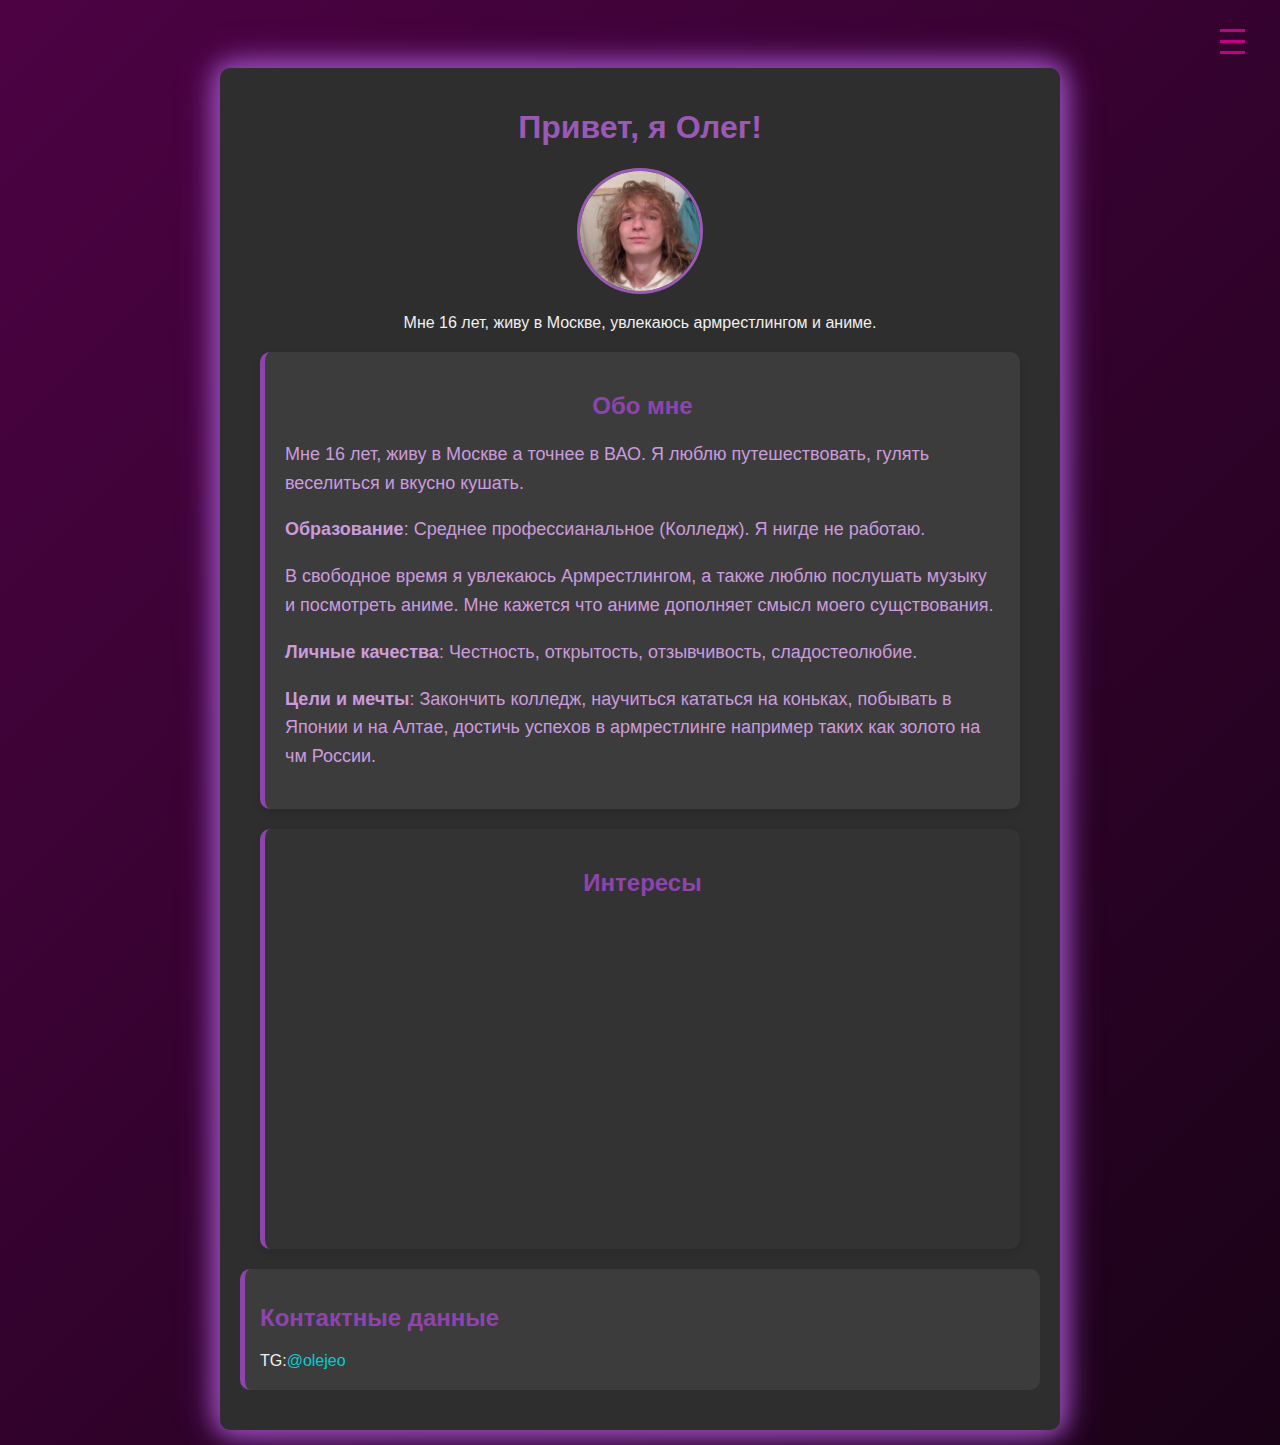
<file: index.html>
<!DOCTYPE html>
<html lang="ru">
<head>
    <meta charset="UTF-8">
    <meta name="viewport" content="width=device-width, initial-scale=1.0">
    <meta name="description" content="Личное портфолио Олега - молодого человека из Москвы, увлекающегося армрестлингом, аниме и путешествиями.">
    <meta name="keywords" content="портфолио, Олег, Москва, армрестлинг, аниме, путешествия">
    <title>Мое Портфолио</title>
    <link rel="stylesheet" href="style.css">
</head>
<body>
    <main>

    <div class="header">
        <div id="hamburger" class="hamburger">
            <div class="line"></div>
            <div class="line"></div>
            <div class="line"></div>
        </div>
    </div>

    <nav id="nav-links" class="nav-links">
        <ul>
            <li><a href="index.html">главная</a></li>
            <li><a href="portfolio.html">Портфолио</a></li>
            <li><a href="index2.html">Частые вопросы</a></li>
            <li><a href="services.html">Услуги</a></li>
        </ul>
    </nav>





    <div class="container">
        <header>
            <div itemscope itemtype="https://schema.org/Person">
                <h1 itemprop="name">Привет, я Олег!</h1>
                <img src="photo_5314515528058006162_y.jpg" alt="Моя фотография" class="profile-photo" itemprop="image">
                <p itemprop="description">Мне 16 лет, живу в Москве, увлекаюсь армрестлингом и аниме.</p>
            </div>
        </header>
        
        <section class="about-me">
            <h2>Обо мне</h2>
            
            <p>Мне 16 лет, живу в Москве а точнее в ВАО. Я люблю путешествовать, гулять веселиться и вкусно кушать.</p>
            <p><strong>Образование</strong>: Среднее профессианальное (Колледж). Я нигде не работаю.</p>
            <p>В свободное время я увлекаюсь Армрестлингом, а также люблю послушать музыку и посмотреть аниме. Мне кажется что аниме дополняет смысл моего сущствования.</p>
            <p><strong>Личные качества</strong>: Честность, открытость, отзывчивость, сладостеолюбие.</p>
            <p><strong>Цели и мечты</strong>: Закончить колледж, научиться кататься на коньках, побывать в Японии и на Алтае, достичь успехов в армрестлинге например таких как золото на чм России.</p>
        </section>

        

        <section class="interests">
            <h2>Интересы</h2>
            <ul>
                <li>Спорт</li>
                <li>Учёба</li>
                <li>Путешествия</li>
                <li>Аниме</li>
                <li>Музыка</li>
                <li>Тренажерный зал</li>
                <li>Отдых, например каток</li>
            </ul>
        </section>

        <section class="contact">
            <h2>Контактные данные</h2>
            <p>TG:<a target="_blank" href="https://t.me/olejeo">@olejeo</a></p> 
        </section>

    </div>

</main>





<script src="script.js" ></script>
</body>
</html>
</file>
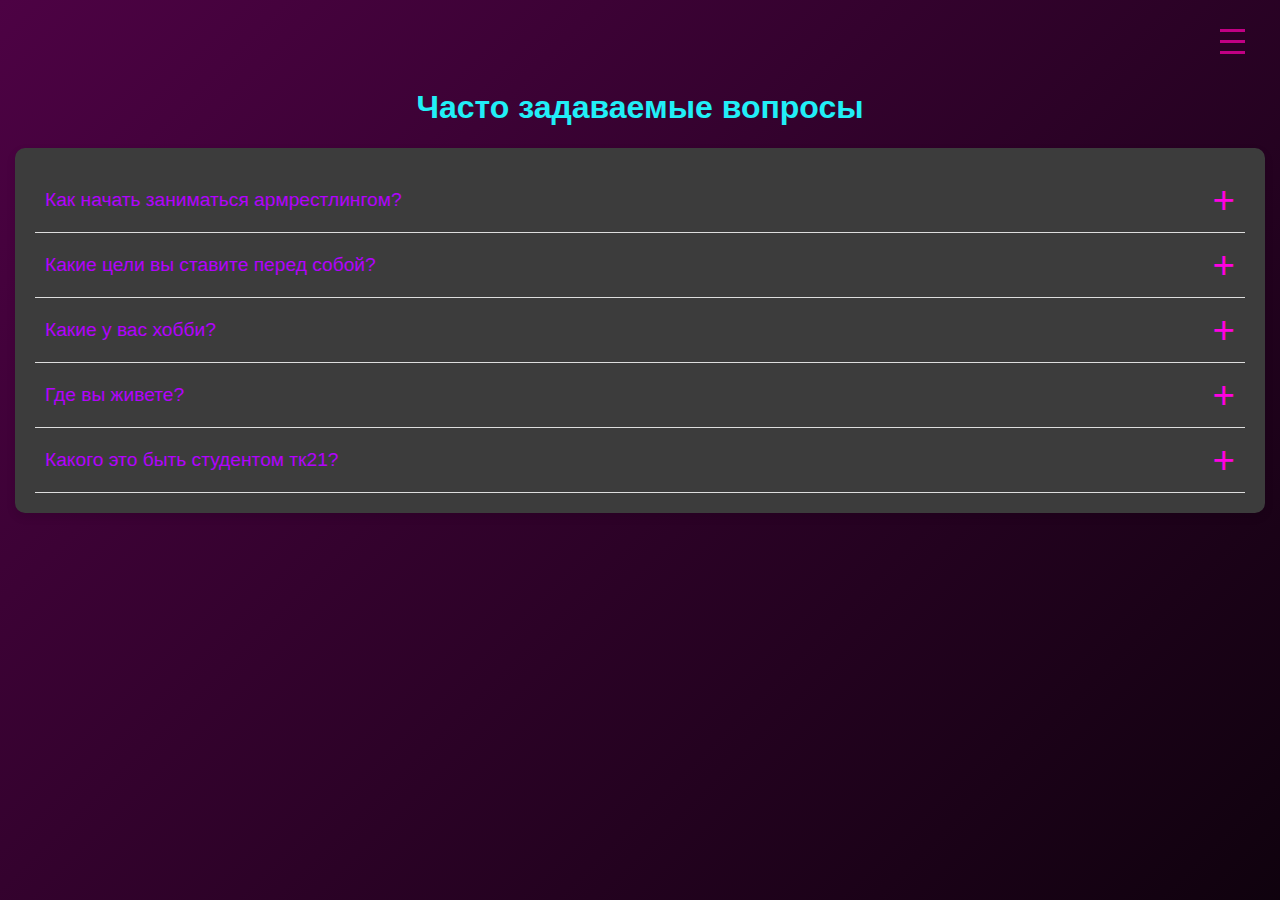
<file: index2.html>
<!DOCTYPE html>
<html lang="ru">
<head>
    <meta charset="UTF-8">
    <meta name="viewport" content="width=device-width, initial-scale=1.0">
    <title>Олег FAQ</title>
    <style>

.faq {
    margin-top: 20px;
    padding: 20px;
    background-color: #3c3c3c;
    border-radius: 10px;
}

.faq summary {
    color: #bd5be7;
    font-size: 1.2em;
    cursor: pointer;
    list-style: none;
    padding: 10px;
    border-bottom: 1px solid #ddd;
    transition: background-color 0.3s ease;
}

.faq summary::marker {
    display: none;
}

.faq summary:hover {
    background-color: #5e5e5e;
}

.faq details[open] summary {
    background-color: #5e5e5e;
}

.faq p {
    font-size: 18px;
    line-height: 1.6;
    color: #cb9bdd;
    padding: 10px;
    border-bottom: 1px solid #ddd;
}






.header {
    right: 0;
    position: sticky;
    top: 0;
    right: 0;
    display: flex;
    justify-content: flex-end; 
    padding: 10px 20px;
    z-index: 9999;
}

.hamburger {
    cursor: pointer;
    display: flex;
    flex-direction: column;
    transition: transform 0.4s ease; 
    z-index: 9000;
}

.line {
    width: 25px;
    height: 3px;
    background-color: rgb(193, 0, 132);
    margin: 4px 0;
    transition: all 0.3s ease; 
}

.nav-links {
    display: none; 
    position: fixed; 
    top: 0;
    left: 0;
    width: 100%;
    height: 100%;
    background-color: rgba(0, 0, 0, 0.9); 
    z-index: 1000; 
    opacity: 0; 
    transition: opacity 0.3s ease; 
}

.nav-links.active {
    display: flex; 
    justify-content: center; 
    align-items: center; 
    opacity: 1; 
}

.nav-links ul {
    
    list-style-type: none;
    padding: 0;
}

.nav-links ul li {
    padding: 20px 0;
}

.nav-links ul li a {
    
    color: rgb(255, 255, 255);
    text-decoration: none;
    font-size: 24px;
    opacity: 0.5;
}

/*крест менюхи*/
.hamburger.active .line:nth-child(1) {
    transform: translateY(7px) rotate(45deg); 
}

.hamburger.active .line:nth-child(2) {
    opacity: 0; 
}

.hamburger.active .line:nth-child(3) {
    transform: translateY(-9px) rotate(-45deg); 
}


.hamburger:hover{
    scale: 1.1;
}

.nav-links ul li a:hover {
    color: #f555e2;
    font-size: 26px;
}

body{
    font-family: 'Arial', sans-serif;
    color: #f0f0f0; 
    margin: 0;

    padding: 15px;
    background-size: 300% 300%;
    background-image: linear-gradient(-45deg, #f00f0f 0%, #000427 25%, #020202 51%, #4d0244 100%);
    animation: animationbg-1 7s ease infinite;

}

h1{
    text-align: center;
    color: #21eff7;
}








@keyframes animationbg-1 {
    0% {
        background-position: 0% 50%;
    }
    50% {
        background-position: 100% 50%;
    }
    100% {
        background-position: 0% 50%;
    }
}

.faq {
    margin-top: 20px;
    padding: 20px;
    background-color: #3c3c3c;
    border-radius: 10px;
    box-shadow: 0 4px 10px rgba(0, 0, 0, 0.1);
}

.faq summary {
    color: #b202fd;
    font-size: 1.2em;
    cursor: pointer;
    list-style: none;
    padding: 10px;
    border-bottom: 1px solid #ddd;
    transition: background-color 0.3s ease;
    display: flex;
    justify-content: space-between;
    align-items: center;
}

.faq summary::marker {
    display: none;
}

.faq summary:hover {
    background-color: #5e5e5e;
}

.faq details[open] summary {
    background-color: #5e5e5e;
}

.faq p {
    font-size: 18px;
    line-height: 1.6;
    color: #cb9bdd;
    padding: 10px;
    border-bottom: 1px solid #ddd;
    max-height: 0;
    overflow: hidden;
    transition: max-height 0.3s ease;
}

.faq details[open] p {
    max-height: 100px;
}

.faq summary::after {
    content: "+";
    font-size: 2em;
    transition: transform 0.3s ease;
    color: #ff00e1;
}

.faq details[open] summary::after {
    transform: rotate(45deg);
}



    </style>
</head>
<body>

<div class="header">
    <div id="hamburger" class="hamburger">
        <div class="line"></div>
        <div class="line"></div>
        <div class="line"></div>
    </div>
</div>
<nav id="nav-links" class="nav-links">
    <ul>
        <li><a href="index.html">главная</a></li>
        <li><a href="portfolio.html">Портфолио</a></li>
        <li><a href="index2.html">Частые вопросы</a></li>
        <li><a href="services.html">Услуги</a></li>
    </ul>
</nav>



<div class="container">
        <h1>Часто задаваемые вопросы</h1>

    <section class="faq">
        <details>
            <summary>Как начать заниматься армрестлингом?</summary>
            <p>Для начала заниматься армрестлингом, рекомендуется обратиться к профессиональному тренеру. Он поможет вам правильно разработать программу тренировок и подобрать подходящую технику.</p>
        </details>
        <details>
            <summary>Какие цели вы ставите перед собой?</summary>
            <p>Мои цели включают окончание колледжа, достижение успехов в армрестлинге, например, золото на чемпионате России, а также поездки в Японию и на Алтай.</p>
        </details>
        <details>
            <summary>Какие у вас хобби?</summary>
            <p>Мои хобби включают спорт, особенно армрестлинг, путешествия, прослушивание музыки и просмотр аниме.</p>
        </details>
        <details>
            <summary>Где вы живете?</summary>
            <p>Я живу в Москве, точнее в ВАО, район Богородское</p>
        </details>
        <details>
            <summary>Какого это быть студентом тк21?</summary>
            <p>Мне нравится в этом колледже, все преподователи по своему хорошие, образовательная программа тоже хорошая, ну и хотелось бы отметить еду в столовой, она там вообще отпад.</p>
        </details>
    </section>
</div>

<script src="script.js"></script>
</body>
</html>
</file>
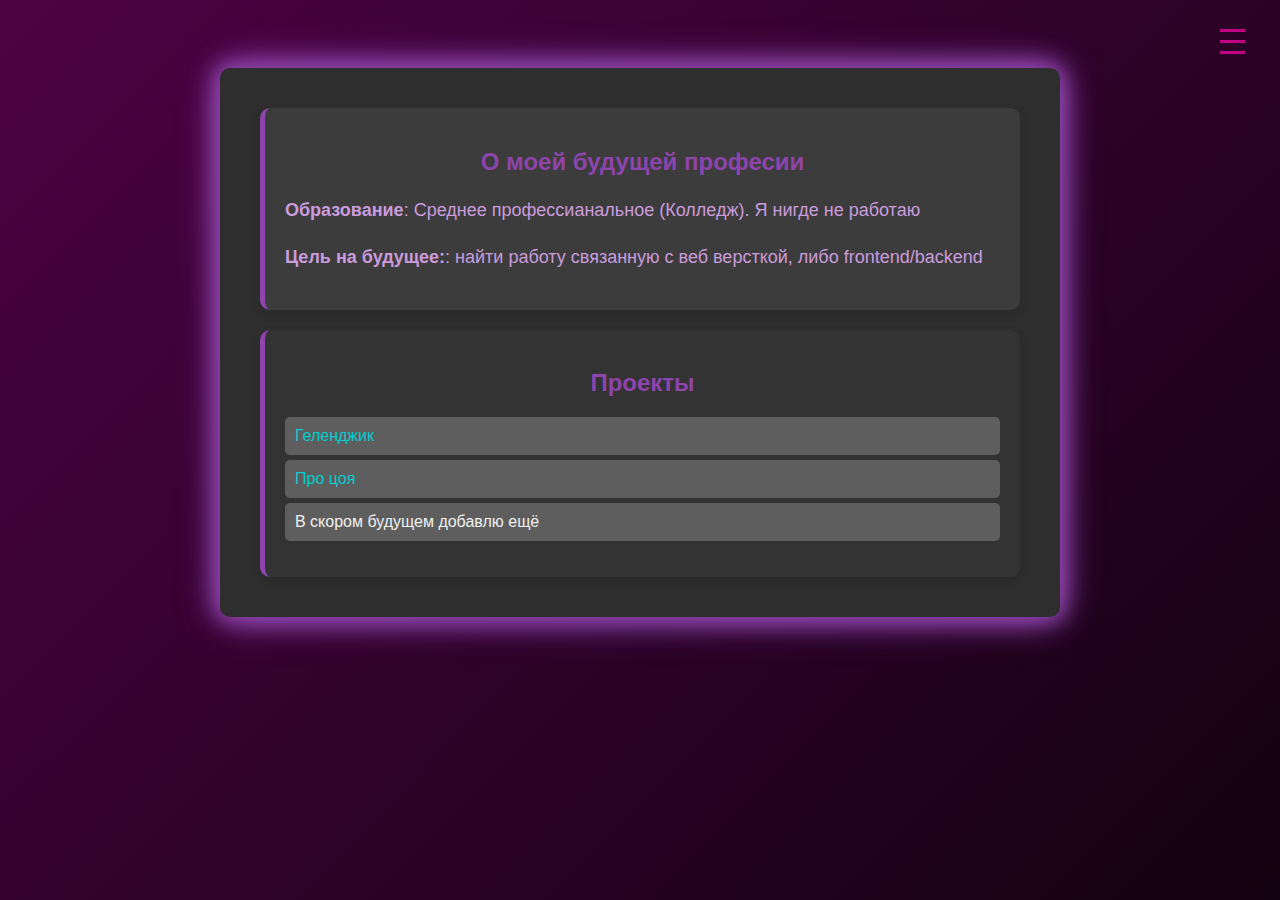
<file: portfolio.html>
<!DOCTYPE html>
<html lang="ru">
<head>
    <meta charset="UTF-8">
    <meta name="viewport" content="width=device-width, initial-scale=1.0">
    <title>Мое Портфолио</title>
    <link rel="stylesheet" href="style.css">
    <style>

        P{
            color: rgb(179, 170, 170);
        }
        h2{
            text-align: center;
            
        }
    </style>
</head>
<body>


    <div class="header">
        <div id="hamburger" class="hamburger">
            <div class="line"></div>
            <div class="line"></div>
            <div class="line"></div>
        </div>
    </div>

    <nav id="nav-links" class="nav-links">
        <ul>
            <li><a href="index.html">главная</a></li>
            <li><a href="portfolio.html">Портфолио</a></li>
            <li><a href="index2.html">Частые вопросы</a></li>
            <li><a href="services.html">Услуги</a></li>
        </ul>
        </ul>
    </nav>





    <div class="container">
        
        
        <section class="about-me">
            <h2>О моей будущей професии</h2>
            
            <p></p>
            <p><strong>Образование</strong>: Среднее профессианальное (Колледж). Я нигде не работаю</p>
            <p></p>
            <p><strong></strong></p>
            <p><strong>Цель на будущее:</strong>: найти работу связанную с веб версткой, либо frontend/backend </p>
        </section>

        

        <section class="interests">
            <h2>Проекты</h2>
            <ul>
                <li><a href="https://oleskasi.github.io/gelendjiks/">Геленджик</a></li>
                <li><a href="https://wv74lr.mimo.run/index.html">Про цоя</a></li>
                <li>В скором будущем добавлю ещё</li>
            </ul>
        </section>



   
    </div>







<script src="script.js" ></script>
</body>
</html>
</file>
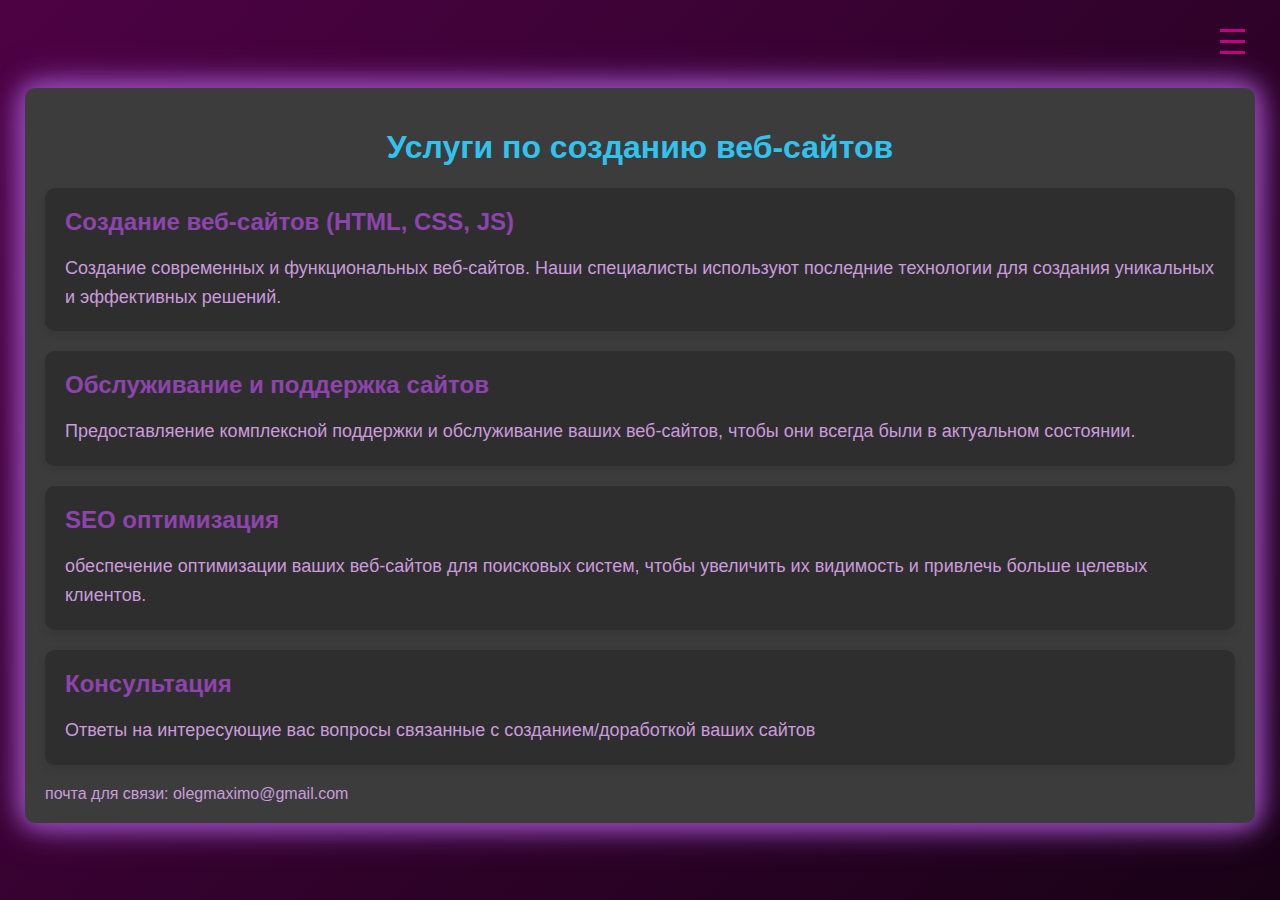
<file: services.html>
<!DOCTYPE html>
<html lang="ru">
<head>
    <meta charset="UTF-8">
    <meta name="viewport" content="width=device-width, initial-scale=1.0">
    <title>Услуги по созданию веб-сайтов</title>
    <style>

body {
    font-family: 'Arial', sans-serif;
    color: #f0f0f0; 
    margin: 0;

    padding: 15px;
    background-size: 300% 300%;
    background-image: linear-gradient(-45deg, #f00f0f 0%, #000427 25%, #020202 51%, #4d0244 100%);
    animation: animationbg-1 7s ease infinite;

}

@keyframes animationbg-1 {
    0% {
        background-position: 0% 50%;
    }
    50% {
        background-position: 100% 50%;
    }
    100% {
        background-position: 0% 50%;
    }
}




h1{
    text-align: center;
    color: rgb(50, 194, 238);
}




a{
    position: relative;
    color: #cb9bdd;
    text-decoration: none;
    text-align: center;
    padding-top: 15px;
}



.services {
    margin-left: 100px;
    margin-right: 100px;
    margin-top: 20px;
    padding: 20px;
    background-color: #3c3c3c;
    border-radius: 10px;
     box-shadow: 0 0 20px #8e44ad,
    0 0 30px #8e44ad,
    0 0 40px #8e44ad; 
}

.service-item {
    margin-bottom: 20px;
    padding: 20px;
    background-color: #2e2e2e;
    border-radius: 10px;
    box-shadow: 0 4px 10px rgba(0, 0, 0, 0.1);
    transition: transform 0.3s ease;
}

.service-item:hover {
    transform: translateY(-5px);
}

.service-item h2 {
    color: #8e44ad;
    margin-top: 0;
    margin-bottom: 10px;
    font-size: 1.5em;
}

.service-item p {
    font-size: 18px;
    line-height: 1.6;
    color: #cb9bdd;
    margin-bottom: 10px;
}

.service-item p:last-child {
    margin-bottom: 0;
}

@media (max-width: 900px) {
    .service-item {
        padding: 15px;
    }

    .service-item h2 {
        font-size: 1.3em;
    }

    .service-item p {
        font-size: 16px;
    }
}
.services {
    margin-left: 10px;
    margin-right: 10px;
}







.header {
    right: 0;
    position: sticky;
    top: 0;
    right: 0;
    display: flex;
    justify-content: flex-end; 
    padding: 10px 20px;
    z-index: 9999;
}

.hamburger {
    cursor: pointer;
    display: flex;
    flex-direction: column;
    transition: transform 0.4s ease; 
    z-index: 9000;
}

.line {
    width: 25px;
    height: 3px;
    background-color: rgb(193, 0, 132);
    margin: 4px 0;
    transition: all 0.3s ease; 
}

.nav-links {
    display: none; 
    position: fixed; 
    top: 0;
    left: 0;
    width: 100%;
    height: 100%;
    background-color: rgba(0, 0, 0, 0.9); 
    z-index: 1000; 
    opacity: 0; 
    transition: opacity 0.3s ease; 
}

.nav-links.active {
    display: flex; 
    justify-content: center; 
    align-items: center; 
    opacity: 1; 
}

.nav-links ul {
    
    list-style-type: none;
    padding: 0;
}

.nav-links ul li {
    padding: 20px 0;
}

.nav-links ul li a {
    
    color: rgb(255, 255, 255);
    text-decoration: none;
    font-size: 24px;
    opacity: 0.5;
}

/*крест менюхи*/
.hamburger.active .line:nth-child(1) {
    transform: translateY(7px) rotate(45deg); 
}

.hamburger.active .line:nth-child(2) {
    opacity: 0; 
}

.hamburger.active .line:nth-child(3) {
    transform: translateY(-9px) rotate(-45deg); 
}


.hamburger:hover{
    scale: 1.1;
}

.nav-links ul li a:hover {
    color: #f555e2;
    font-size: 26px;
}


    </style>
</head>
<body>

    <div class="header">
        <div id="hamburger" class="hamburger">
            <div class="line"></div>
            <div class="line"></div>
            <div class="line"></div>
        </div>
    </div>

    <nav id="nav-links" class="nav-links">
        <ul>
            <li><a href="index.html">главная</a></li>
            <li><a href="portfolio.html">Портфолио</a></li>
            <li><a href="index2.html">Частые вопросы</a></li>
            <li><a href="services.html">Услуги</a></li>
        </ul>
    </nav>





    <section class="services">
        <h1>Услуги по созданию веб-сайтов</h1>
        <div class="service-item">
            <h2>Создание веб-сайтов (HTML, CSS, JS)</h2>
            <p>Создание современных и функциональных веб-сайтов. Наши специалисты используют последние технологии для создания уникальных и эффективных решений.</p>
        </div>
        <div class="service-item">
            <h2>Обслуживание и поддержка сайтов</h2>
            <p>Предоставляение комплексной поддержки и обслуживание ваших веб-сайтов, чтобы они всегда были в актуальном состоянии.</p>
        </div>
        <div class="service-item">
            <h2>SEO оптимизация</h2>
            <p> обеспечение оптимизации ваших веб-сайтов для поисковых систем, чтобы увеличить их видимость и привлечь больше целевых клиентов.</p>
        </div>
        <div class="service-item">
            <h2>Консультация</h2>
            <p>Ответы на интересующие вас вопросы связанные с созданием/доработкой ваших сайтов</p>
        </div>
        <a href="#">почта для связи:  olegmaximo@gmail.com</a>
    </section>
</div>

<script src="script.js"></script>
</body>
</html>
</file>
<file: style.css>
body {
    font-family: 'Arial', sans-serif;
    color: #f0f0f0; 
    margin: 0;

    padding: 15px;
    background-size: 300% 300%;
    background-image: linear-gradient(-45deg, #f00f0f 0%, #000427 25%, #020202 51%, #4d0244 100%);
    animation: animationbg-1 7s ease infinite;

}

.container {
    width: 80%; 
    max-width: 800px;
    margin: auto;
    padding: 20px;
    background-color: #2e2e2e; 
    border-radius: 10px; 
    box-shadow: 0 0 20px #8e44ad,
    0 0 30px #8e44ad,
    0 0 40px #8e44ad; 
    
}

header {
    text-align: center;
    margin-bottom: 20px;
}

h1 {
    color: #9b59b6; 
}

.profile-photo {
    width: 120px; 
    height: 120px;
    border-radius: 50%; 
    border: 3px solid #9b59b6; 
}

.about-me, .interests, .contact {
    margin-bottom: 20px;
    padding: 15px;
    background-color: #3c3c3c; 
    border-left: 5px solid #8e44ad; 
}

h2 {
    color: #8e44ad; 
}

.container ul {
    list-style-type: none; 
    padding: 0;
}

.container li {
    background-color: #5e5e5e; 
    margin: 5px 0;
    padding: 10px;
    border-radius: 5px; 
}

.contact p {
    margin: 5px 0; 
}
footer {
    text-align: center;
    margin-top: 20px;
    font-size: 0.9em;
    color: #bbb;
}

@media (max-width: 800px) {
    h1 {
        font-size: 1.8em; 
    }

    h2 {
        font-size: 1.5em; 
    }

    .profile-photo {
        width: 100px; 
        height: 100px;
    }

    .container {
        padding: 15px; 
    }

    .about-me, .interests, .contact {
        padding: 10px; 
    }

    li {
        padding: 8px; 
    }
    
}
.about-me {
    border-radius: 10px;
    padding: 20px;
    margin: 20px;
    box-shadow: 0 4px 10px rgba(0, 0, 0, 0.1);
    animation: fadeIn 1s ease-in-out;
}

.about-me h2 {
    text-align: center;
    color: #8e44ad;
    margin-bottom: 20px;
}

.about-me p {
    font-size: 18px;
    line-height: 1.6;
    color: #cb9bdd;
}

.about-me ul {
    list-style-type: none;
    padding: 0;
}

.about-me li {
    padding: 10px;
    border-bottom: 1px solid #ddd;
    transition: background-color 0.3s ease;
}

.about-me li:hover {
    background-color: #e9ecef;
}

.highlight {
    color: #007bff;
    font-weight: bold;
}

@keyframes fadeIn {
    from {
        opacity: 0;
        transform: translateY(20px);
    }
    to {
        opacity: 1;
        transform: translateY(0);
    }
}
a{
    color: darkturquoise;
    text-decoration: none;
}
.interests {
    background-color: #333;
    border-radius: 10px;
    padding: 20px;
    margin: 20px;
    box-shadow: 0 4px 10px rgba(0, 0, 0, 0.1);
}

.interests h2 {
    text-align: center;
    color: #8e44ad;
    margin-bottom: 20px;
}

.interests ul {
    list-style-type: none;
    padding: 0;
}

.interests li {
    opacity: 0; 
    transform: translateY(20px); 
    transition: opacity 0.5s ease, transform 0.5s ease;
}

.interests li.visible {
    opacity: 1; 
    transform: translateY(0); 
}
.contact{
    border-radius: 10px;
}






.header {
    right: 0;
    position: sticky;
    top: 0;
    right: 0;
    display: flex;
    justify-content: flex-end; 
    padding: 10px 20px;
    z-index: 9999;
}

.hamburger {
    cursor: pointer;
    display: flex;
    flex-direction: column;
    transition: transform 0.4s ease; 
    z-index: 9000;
}

.line {
    width: 25px;
    height: 3px;
    background-color: rgb(193, 0, 132);
    margin: 4px 0;
    transition: all 0.3s ease; 
}

.nav-links {
    display: none; 
    position: fixed; 
    top: 0;
    left: 0;
    width: 100%;
    height: 100%;
    background-color: rgba(0, 0, 0, 0.9); 
    z-index: 1000; 
    opacity: 0; 
    transition: opacity 0.3s ease; 
}

.nav-links.active {
    display: flex; 
    justify-content: center; 
    align-items: center; 
    opacity: 1; 
}

.nav-links ul {
    
    list-style-type: none;
    padding: 0;
}

.nav-links ul li {
    padding: 20px 0;
}

.nav-links ul li a {
    
    color: rgb(255, 255, 255);
    text-decoration: none;
    font-size: 24px;
    opacity: 0.5;
}

/*крест менюхи*/
.hamburger.active .line:nth-child(1) {
    transform: translateY(7px) rotate(45deg); 
}

.hamburger.active .line:nth-child(2) {
    opacity: 0; 
}

.hamburger.active .line:nth-child(3) {
    transform: translateY(-9px) rotate(-45deg); 
}


.hamburger:hover{
    scale: 1.1;
}

.nav-links ul li a:hover {
    color: #f555e2;
    font-size: 26px;
}










@keyframes animationbg-1 {
    0% {
        background-position: 0% 50%;
    }
    50% {
        background-position: 100% 50%;
    }
    100% {
        background-position: 0% 50%;
    }
}
</file>
